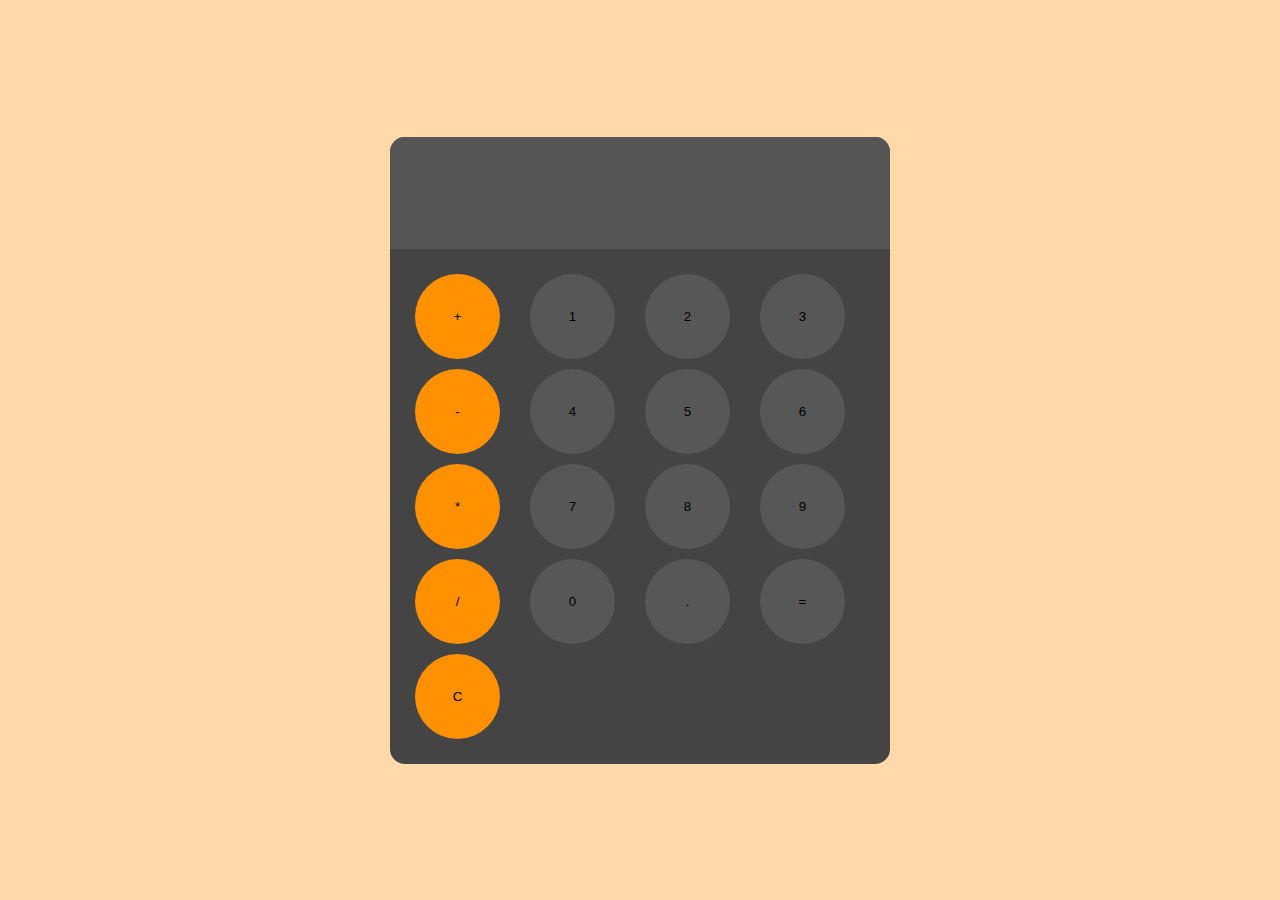
<file: Calculator html + js/index.html>
<!DOCTYPE html>
<html lang="en">
<head>
    <meta charset="UTF-8">
    <meta name="viewport" content="width=device-width, initial-scale=1.0">
    <title>Document</title>
    <link rel="stylesheet" href="styles.css">
</head>
<body>
    <div id="display">
        <input readonly id="result" type="text">
        <div id="keys">
            <button class="operator-btn" onclick="addToDisplay('+')">+</button>
            <button onclick="addToDisplay('1')">1</button>
            <button onclick="addToDisplay('2')">2</button>
            <button onclick="addToDisplay('3')">3</button>
            <button class="operator-btn" onclick="addToDisplay('-')">-</button>
            <button onclick="addToDisplay('4')">4</button>
            <button onclick="addToDisplay('5')">5</button>
            <button onclick="addToDisplay('6')">6</button>
            <button class="operator-btn" onclick="addToDisplay('*')">*</button>
            <button onclick="addToDisplay('7')">7</button>
            <button onclick="addToDisplay('8')">8</button>
            <button onclick="addToDisplay('9')">9</button>
            <button class="operator-btn" onclick="addToDisplay('/')">/</button>
            <button onclick="addToDisplay('0')">0</button>
            <button onclick="addToDisplay('.')">.</button>
            <button onclick="calculate('=')">=</button>
            <button class="operator-btn" onclick="clearDisplay('C')">C</button>
        </div>
    </div>
    <script src="calc.js"></script>
</body>
</html>
</file>
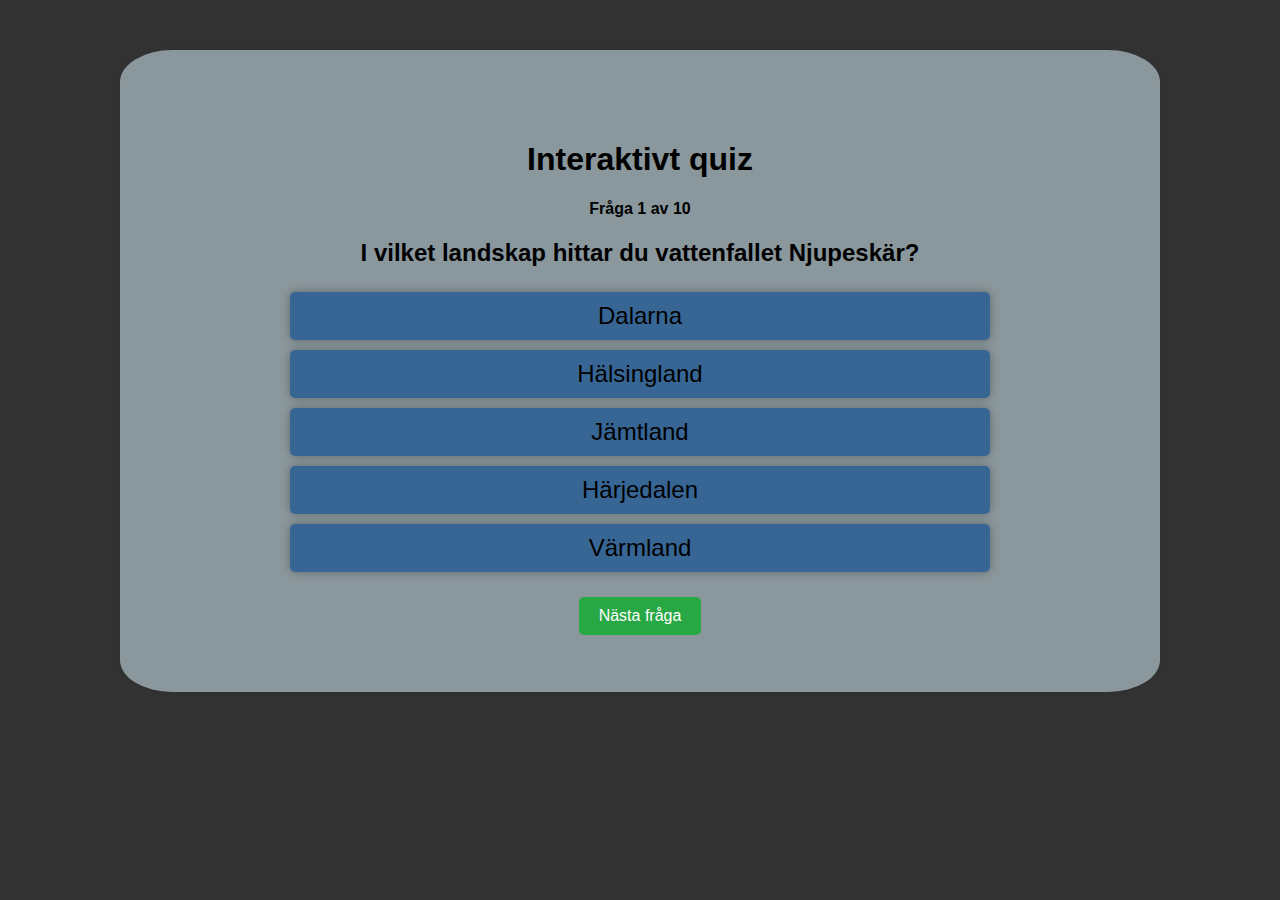
<file: interactive-quiz/index.html>
<!DOCTYPE html>
<html lang="en">
<head>
    <meta charset="UTF-8">
    <meta name="viewport" content="width=device-width, initial-scale=1.0">
    <title>Document</title>
    <link rel="stylesheet" href="style.css">
</head>
<body>
    <div class="quiz-container">
        <div class="question-container">
        <h1>Interaktivt quiz</h1>
        <h4 id="question-number"></h4>
        <h2 id="questionsh2"></h2>
        <button class="answers-btn"></button>
        <button class="answers-btn"></button>
        <button class="answers-btn"></button>
        <button class="answers-btn"></button>
        <button class="answers-btn"></button>
        </div>
        <button class="next-question-btn" type="text" id="submitBtn">Nästa fråga</button>
        <h3 id="checkAnswer"></h3>
    </div>
</body>
<script src="quiz.js"></script>
</html>
</file>
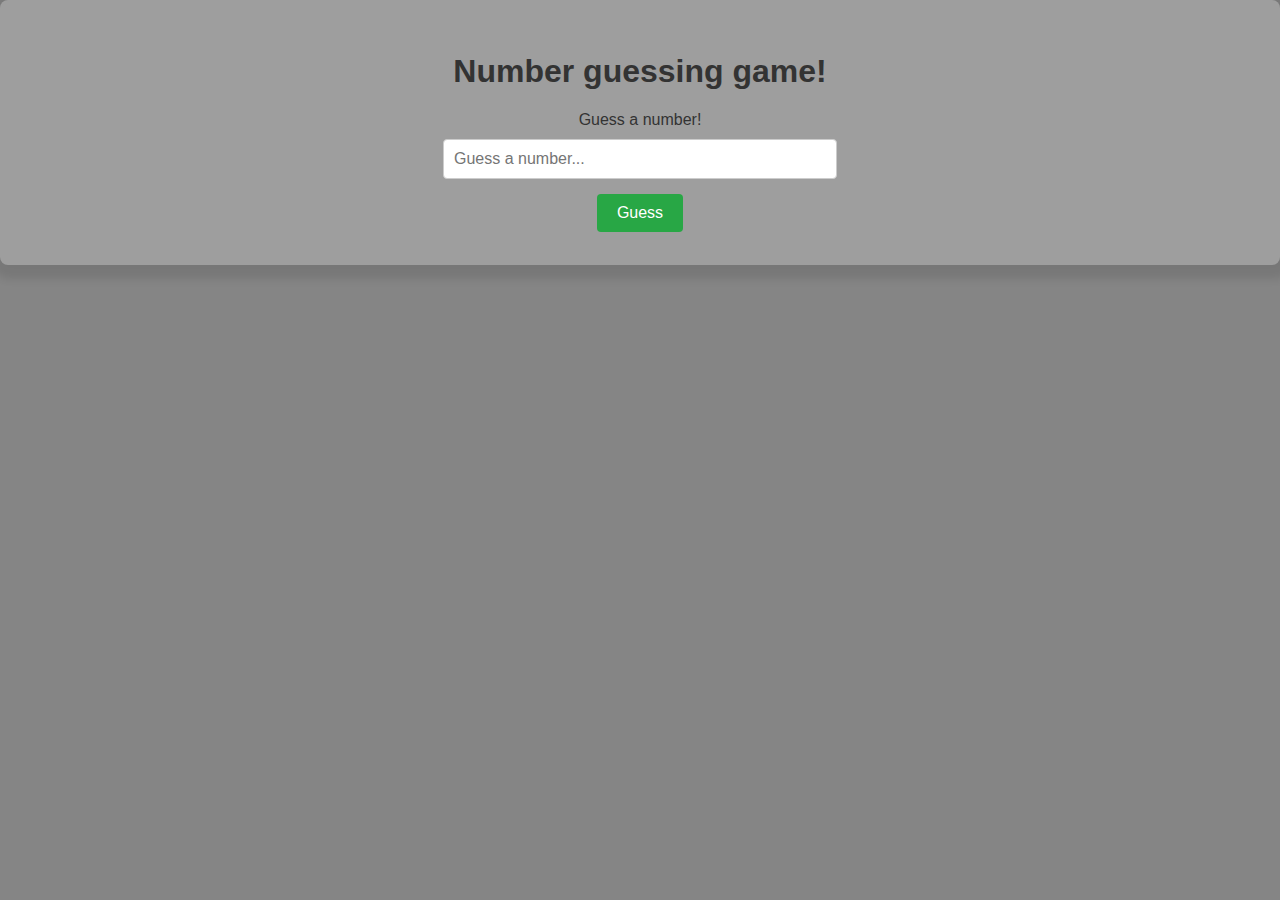
<file: number-guessing-game/index.html>
<!DOCTYPE html>
<html lang="en">
<head>
    <meta charset="UTF-8">
    <meta name="viewport" content="width=device-width, initial-scale=1.0">
    <title>Document</title>
    <link rel="stylesheet" href="style.css">
</head>
<body>
    <div class="container">
    <h1>Number guessing game!</h1>
    <label>Guess a number!</label>
    <input type="number" placeholder="Guess a number..." id="guessInput">
    <button onclick="guessNumber()">Guess</button>
    </div>
    <script src="guess.js"></script>
</body>
</html>
</file>
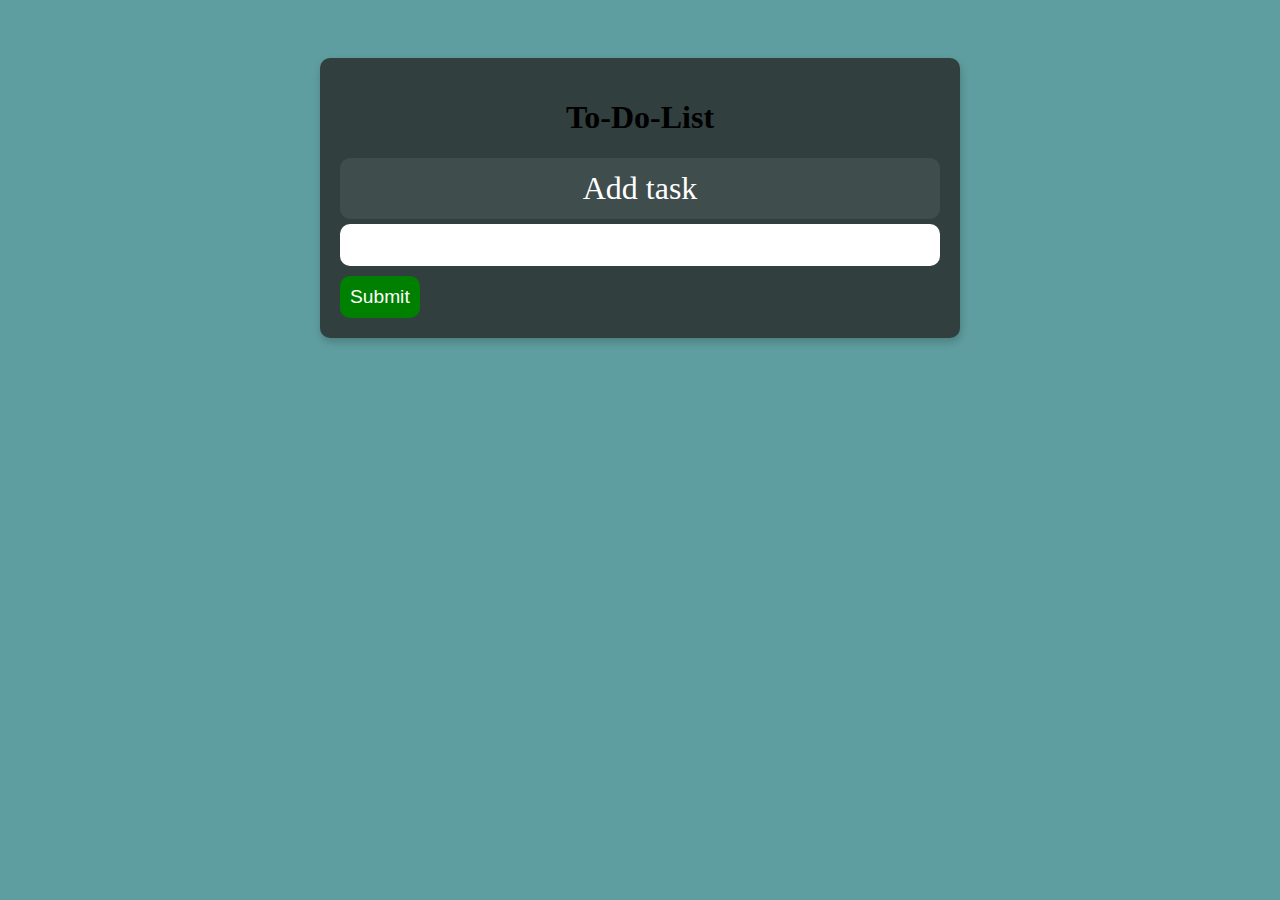
<file: to-do-list/index.html>
<!DOCTYPE html>
<html lang="en">
<head>
    <meta charset="UTF-8">
    <meta name="viewport" content="width=device-width, initial-scale=1.0">
    <title>Document</title>
    <link rel="stylesheet" href="style.css">
</head>
<body>
    <div class="container">
        <h1>To-Do-List</h1>
        <ul>
        <label>Add task</label>
        <input type="text" id="task">
        <button onclick="addTask()" class="addBtn" type="submit">Submit</button>
        </ul>
    </div>
    <script src="todo.js"></script>
</body>
</html>
</file>
<file: Calculator html + js/styles.css>
#keys {
    display: grid;
    grid-template-columns: repeat(4,1fr);
    gap: 10px;
    padding: 25px;
}
button{
    width: 85px;
    height: 85px;
    border-radius: 50%;
    border: none;
    background-color: rgb(87, 87, 87);
    cursor: pointer;
}
button:hover{
    background-color: rgb(78, 78, 78);
}
button:active{
    background-color: rgb(155, 155, 155);
}
#display {
    max-width: 500px;
    background-color: rgb(68, 68, 68);
    border-radius: 15px;
    overflow: hidden;
}
body{
    margin: 0;
    display: flex;
    justify-content: center;
    align-items: center;
    height: 100vh;
    background-color: rgb(255, 217, 170);
}
#result{
    width: 100%;
    padding: 20px;
    font-size: 4rem;
    font-family: 'Courier New', Courier, monospace;
    text-align: left;
    border:none;
    background-color: rgb(85, 85, 85);
}
.operator-btn{
    background-color: rgb(255, 145, 0);
}
.operator-btn:hover{
    background-color: rgb(250, 162, 47);
}
.operator-btn:hover:active{
    background-color: rgb(255, 214, 157);
}
</file>
<file: interactive-quiz/style.css>
body {
    font-family: Arial, sans-serif;
    background-color: #333;
    margin: 0;
    padding: 0;
}
.question-container {
    text-align: center;
    margin-top: 50px;
    color: #000000;
    width: 70%;
}

.quiz-container {
    border-radius: 5%;
    display: flex;
    flex-direction: column;
    align-items: center;
    justify-content: center;
    width: 1000px;
    margin: 50px auto;
    background-color: #8a979c;
    padding: 20px;
    box-shadow: 0 0 10px rgba(0, 0, 0, 0.1);
}

#question-label {
    font-size: 24px;
    margin-bottom: 20px;
}
.answers-btn {
    color: rgb(0, 0, 0);
    font-size: 1.5rem;
    text-decoration: solid;
    border: none;
    padding: 10px 20px;
    margin: 5px 0;
    cursor: pointer;
    border-radius: 5px;
    width: 100%;
    transition: background-color 0.3s ease;
    box-shadow: 0 0 10px rgba(0, 0, 0, 0.3);

}
.answers-btn:hover {
    color: white;
}

.next-question-btn {
    background-color: #28A745;
    color: white;
    border: none;
    padding: 10px 20px;
    margin-top: 20px;
    cursor: pointer;
    font-size: 16px;
    border-radius: 5px;
    transition: background-color 0.3s ease;
}
.next-question-btn:hover {
    background-color: #218838;
    transform: scale(1.1);
}
</file>
<file: number-guessing-game/style.css>
body {
    margin: 0;
    padding: 0;
    font-family: Arial, sans-serif;
    background-color: #858585;
    color: #333;
}
.container {
    display: flex;
    flex-direction: column;
    align-items: center;
    justify-content: center;
    min-width: 25vw;
    min-height: 25vh;
    margin: auto;
    padding: 20px;
    background-color: #fff;
    box-shadow: 2px 4px 8px 10px rgba(0, 0, 0, 0.1);
    border-radius: 8px;
    background-color: #9e9e9e;
}

h1 {
    text-align: center;
    margin-top: 20px;
}

.label {
    font-size: 2rem;
    margin-bottom: 10px;
}
input[type="number"] {
    width: 30%;
    padding: 10px;
    margin-top: 10px;
    font-size: 16px;
    border: 1px solid #ccc;
    border-radius: 4px;
}
button {
    margin-top: 15px;
    padding: 10px 20px;
    font-size: 16px;
    color: #fff;
    background-color: #28a745;
    border: none;
    border-radius: 4px;
    cursor: pointer;
}
</file>
<file: to-do-list/style.css>
body{
    display: flex;
    flex-direction: column;
    justify-content: center;
    align-items: center;
    background-color: cadetblue;
}

.container{
    background-color: rgb(50, 63, 63);
    padding: 20px;
    border-radius: 10px;
    box-shadow: 1px 4px 8px rgba(0, 0, 0, 0.2);
    width: 70%;
    min-width: 300px;
    max-width: 600px;
    margin-top: 50px;
}
.container h1{
    font-family: cursive;
    text-align: center;
}
.container ul{
    margin: auto;
    padding: 0;
    width: 100%;
    list-style-type: none;
}

#task{
    width: 100%
}

.addBtn{
    background-color: green;
    color: white;
    padding: 10px;
    font-size: 1.2rem;
    border-radius: 10px;
    border: none;
    margin-top: 10px;
    cursor: pointer;
}

.container li{
    list-style-type: none;
    margin: 5px 0;
    font-size: 1.5rem;
    padding: 10px;
    border-radius: 10px;
    width: 100%;
    box-sizing: border-box;
    border: 2px solid transparent;
    transition: background-color 0.3s ease;
    color: #ffffff;
    height: 5rem;
    margin: 10px 0;
}
.container li:nth-child(even){
    background-color: rgb(64, 77, 77);
    padding: 5px;
    border-radius: 10px;
}
.container li:nth-child(odd){
    background-color: rgb(89, 104, 104);
    padding: 5px;
    border-radius: 10px;
}
.container li.completed{
    text-decoration: line-through;
    color: lightgray;
}
.container label{
    font-size: 2rem;
    color: white;
    margin-bottom: 5px;
    display: block;
    width: 100%;
    margin: 5px 0;
    padding: 10px;
    box-sizing: border-box;
    border: 2px solid transparent;
    border-radius: 10px;
    background-color: rgb(64, 77, 77);
    text-align: center;

}
.container input[type="text"]{
    padding: 10px;
    font-size: 1.2rem;
    border-radius: 10px;
    border: none;
    width: 100%;
    box-sizing: border-box;
}
.completed{
    text-decoration: line-through;
    color: gray;
    background-color: transparent;
}
.markDoneBtn{
    background-color: orange;
    color: white;
    padding: 7px;
    font-size: 1rem;
    border-radius: 10px;
    border: none;
    margin-top: 10px;
    cursor: pointer;
    transition: background-color 0.3s ease;
    position: relative;
}
.deleteBtn{
    background-color: red;
    color: white;
    padding: 7px;
    font-size: 1rem;
    border-radius: 10px;
    border: none;
    margin-top: 10px;
    cursor: pointer;
    transition: background-color 0.3s ease;
    position: relative;
}
.deleteBtn:hover{
    background-color: rgb(104, 0, 0);
}
.markDoneBtn:hover{
    background-color: rgb(204, 102, 0);
}
.addBtn:hover{
    background-color: rgb(0, 71, 0);
}
</file>
